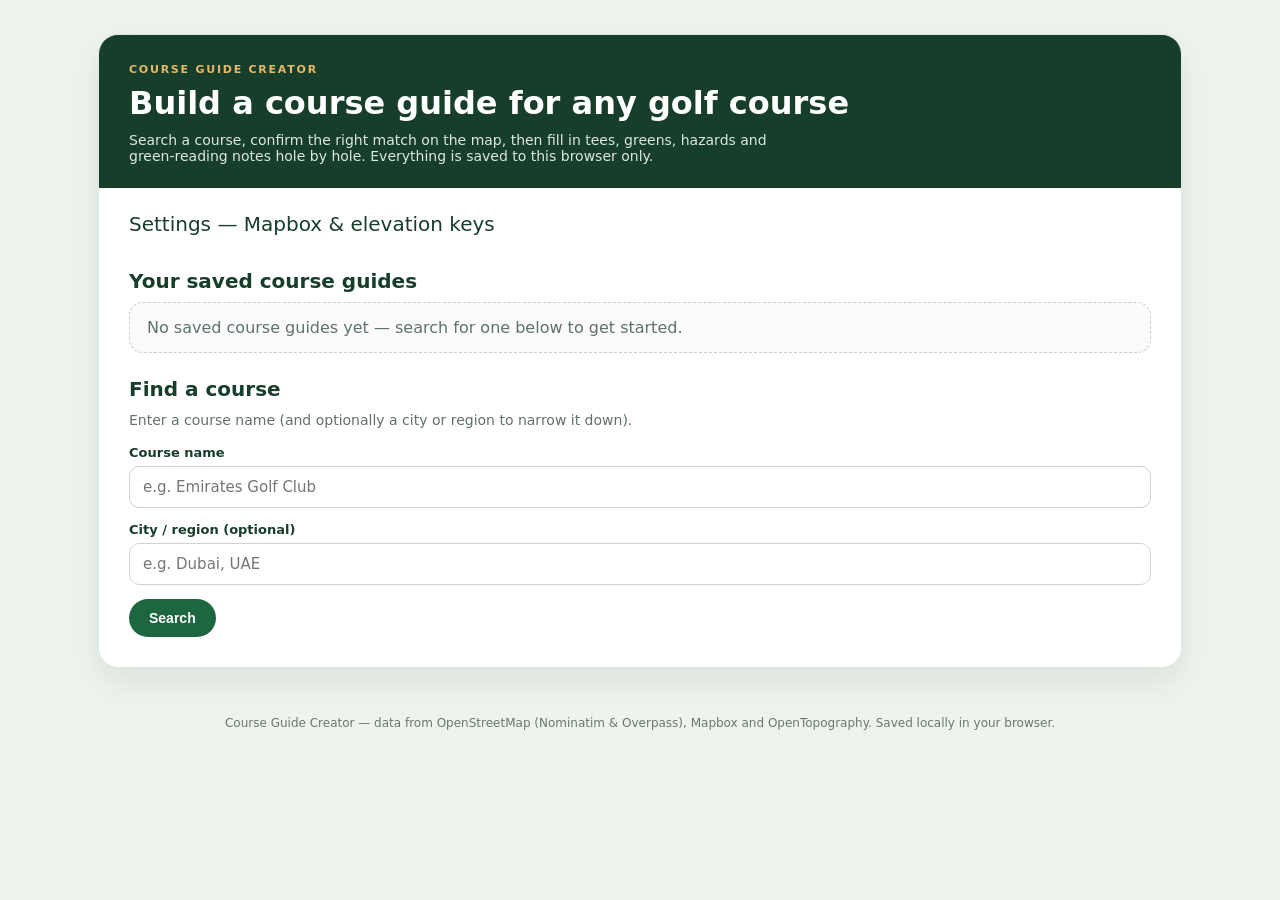
<file: index.html>
<!doctype html>
<html lang="en">
<head>
<meta charset="utf-8" />
<meta name="viewport" content="width=device-width, initial-scale=1" />
<title>Course Guide Creator</title>
<meta name="description" content="Build a detailed course guide for any golf course — search, confirm, and map tees, greens and hazards." />
<link rel="manifest" href="manifest.json" />
<meta name="theme-color" content="#173d2b" />
<link rel="icon" href="icons/icon-192.png" />
<link rel="stylesheet" href="https://api.mapbox.com/mapbox-gl-js/v3.6.0/mapbox-gl.css" />
<script src="https://api.mapbox.com/mapbox-gl-js/v3.6.0/mapbox-gl.js"></script>
<link rel="stylesheet" href="css/styles.css" />
</head>
<body>
<div class="shell">

  <div class="card">
    <div class="hero">
      <div class="kicker">Course Guide Creator</div>
      <h1>Build a course guide for any golf course</h1>
      <p class="lead">Search a course, confirm the right match on the map, then fill in tees, greens, hazards and
        green-reading notes hole by hole. Everything is saved to this browser only.</p>
    </div>
    <div class="content">

      <details class="section" id="settings-section">
        <summary class="section-title" style="cursor:pointer; display:inline;">Settings — Mapbox &amp; elevation keys</summary>
        <p class="section-copy">These are free API keys you create yourself. They're stored only in this browser's
          local storage, never committed to the repo. Get a Mapbox public token at
          <a href="https://account.mapbox.com/" target="_blank" rel="noopener">account.mapbox.com</a> (restrict it to
          your GitHub Pages domain) and an OpenTopography key at
          <a href="https://opentopography.org/" target="_blank" rel="noopener">opentopography.org</a> (optional —
          only needed for elevation data).</p>
        <form id="settings-form" class="search-form">
          <div class="field">
            <label for="mapbox-token">Mapbox public token</label>
            <input id="mapbox-token" type="text" placeholder="pk.eyJ1Ijoi..." autocomplete="off" />
          </div>
          <div class="field">
            <label for="opentopo-key">OpenTopography API key (optional)</label>
            <input id="opentopo-key" type="text" placeholder="Leave blank to skip elevation" autocomplete="off" />
          </div>
          <div style="display:flex; align-items:center; gap:12px;">
            <button class="btn" type="submit">Save settings</button>
            <span id="settings-status" style="color:#237044; font-size:13px; font-weight:700;"></span>
          </div>
        </form>
      </details>

      <div class="section">
        <h2 class="section-title">Your saved course guides</h2>
        <div id="my-courses"></div>
      </div>

      <!-- SEARCH VIEW -->
      <div id="view-search" class="section">
        <h2 class="section-title">Find a course</h2>
        <p class="section-copy">Enter a course name (and optionally a city or region to narrow it down).</p>
        <form id="search-form" class="search-form">
          <div class="field">
            <label for="course-name">Course name</label>
            <input id="course-name" type="text" placeholder="e.g. Emirates Golf Club" required />
          </div>
          <div class="field">
            <label for="location">City / region (optional)</label>
            <input id="location" type="text" placeholder="e.g. Dubai, UAE" />
          </div>
          <div style="display:flex; align-items:center; gap:12px;">
            <button class="btn" id="search-submit" type="submit">Search</button>
            <span id="search-status" style="font-size:13px; color:#607267;"></span>
          </div>
        </form>
      </div>

      <!-- CONFIRMATION VIEW -->
      <div id="view-confirm" class="section" style="display:none;">
        <h2 class="section-title">Confirm the right course</h2>
        <p class="section-copy">We found more than one match for "<span id="confirm-course-name"></span>" — pick the
          right one before we build the guide.</p>
        <div id="confirm-candidates"></div>
        <div style="margin-top:14px;">
          <button class="btn secondary" id="back-to-search" type="button">&larr; Back to search</button>
        </div>
      </div>

      <!-- RESULTS VIEW -->
      <div id="view-results" class="section" style="display:none;">
        <div style="display:flex; justify-content:space-between; align-items:baseline; flex-wrap:wrap; gap:10px;">
          <div>
            <h2 class="section-title" id="results-course-name" style="margin-bottom:2px;"></h2>
            <p class="section-copy" id="results-location" style="margin:0;"></p>
          </div>
          <div style="display:flex; gap:8px;">
            <a class="btn secondary" id="results-builder-link" href="#">Hole builder</a>
                        <a class="btn secondary" id="results-guide-link" href="#">Course guide booklet</a>
            <a class="btn" id="results-play-link" href="#">Play this course &rarr;</a>
          </div>
        </div>

        <div class="section">
          <h3 class="section-title" style="font-size:16px;">Map</h3>
          <div class="map-card">
            <div id="results-map" class="map-canvas"></div>
          </div>
        </div>

        <div class="section">
          <h3 class="section-title" style="font-size:16px;">Boundary</h3>
          <div id="results-boundary-panel"></div>
        </div>

        <div class="section">
          <h3 class="section-title" style="font-size:16px;">Elevation</h3>
          <div id="results-elevation-panel"></div>
        </div>

        <div class="section">
          <h3 class="section-title" style="font-size:16px;">Scorecard</h3>
          <div id="results-scorecard"></div>
        </div>

        <div class="section">
          <h3 class="section-title" style="font-size:16px;">Hole-by-hole verification</h3>
          <div id="results-verification"></div>
        </div>
      </div>

    </div>
  </div>

  <footer class="app-footer">Course Guide Creator — data from OpenStreetMap (Nominatim &amp; Overpass), Mapbox and OpenTopography. Saved locally in your browser.</footer>
</div>

<script src="js/config.js"></script>
<script src="js/storage.js"></script>
<script src="js/geocode.js"></script>
<script src="js/course-db.js"></script>
<script src="js/elevation.js"></script>
<script src="js/maps.js"></script>
<script src="js/scorecard.js"></script>
<script src="js/verification.js"></script>
<script src="js/app.js"></script>
<script>
  if ("serviceWorker" in navigator) {
    window.addEventListener("load", () => navigator.serviceWorker.register("sw.js").catch(() => {}));
  }
</script>
</body>
</html>
</file>
<file: css/styles.css>
/* Course Guide Creator — shared design system
   Carried over from the original Replit build: dark green + amber palette,
   card-based layout, color-coded status pills. */

:root {
  --green-900: #173d2b;
  --green-700: #1c6740;
  --green-600: #237044;
  --green-100: #dff1e2;
  --green-50: #eef8ef;
  --amber-700: #a56a27;
  --amber-600: #916019;
  --amber-100: #ffe8bd;
  --amber-50: #fff9ed;
  --red-700: #b23926;
  --red-100: #fbe3df;
  --blue-700: #235aa3;
  --blue-100: #e3edfb;
  --ink: #25372b;
  --muted: #607267;
  --muted-2: #68776d;
  --border: #dce7de;
  --border-2: #e6ece7;
  --bg: #eef3ee;
  --card: #ffffff;
  --radius-lg: 20px;
  --radius-md: 14px;
  --radius-sm: 10px;
  --shadow: 0 14px 34px rgba(23, 61, 43, .09);
  --font-display: 'Oswald', 'Arial Narrow', sans-serif;
  --parchment: #faf7ee;
  --parchment-border: #ddd3b4;
}

* { box-sizing: border-box; }

html, body {
  margin: 0;
  background: var(--bg);
  color: var(--ink);
  font-family: Inter, ui-sans-serif, system-ui, -apple-system, "Segoe UI", sans-serif;
}

.shell {
  max-width: 1120px;
  margin: 34px auto;
  padding: 0 18px 60px;
}

.shell-narrow { max-width: 760px; }

a { color: var(--green-700); text-decoration: none; }
a:hover { text-decoration: underline; }

.card {
  background: var(--card);
  border: 1px solid var(--border);
  border-radius: var(--radius-lg);
  box-shadow: var(--shadow);
  overflow: hidden;
  margin-bottom: 24px;
}

.hero {
  background: var(--green-900);
  color: #fff;
  padding: 28px 30px 24px;
}

.kicker {
  color: #e7b867;
  font-size: 11px;
  text-transform: uppercase;
  letter-spacing: .16em;
  font-weight: 800;
  margin-bottom: 9px;
}

.hero h1 { margin: 0; font-size: 32px; line-height: 1.15; }
.hero p.lead { color: #dce9df; margin: 10px 0 0; font-size: 14px; max-width: 640px; }

.content { padding: 24px 30px 30px; }

.section { margin-top: 24px; }
.section:first-child { margin-top: 0; }
.section-title { color: var(--green-900); font-size: 20px; margin: 0 0 9px; }
.section-copy { color: var(--muted); font-size: 14px; line-height: 1.55; margin: 0 0 14px; }

/* Search form */
.search-form { display: grid; gap: 14px; }
.field label { display: block; font-weight: 700; font-size: 13px; color: var(--green-900); margin-bottom: 6px; }
.field input, .field select, .field textarea {
  width: 100%; padding: 11px 13px; border: 1px solid #ccd6cd; border-radius: 10px;
  font-size: 15px; font-family: inherit; background: #fff;
}
.field input:focus, .field select:focus, .field textarea:focus { outline: 2px solid var(--green-600); outline-offset: 1px; }
.btn {
  border: 0; border-radius: 999px; padding: 11px 20px; background: var(--green-700);
  color: #fff; cursor: pointer; font-weight: 800; font-size: 14px; white-space: nowrap;
  display: inline-flex; align-items: center; gap: 6px;
}
.btn:hover { background: var(--green-900); }
.btn.secondary { background: #fff; color: var(--green-700); border: 1px solid var(--border); }
.btn.secondary:hover { background: var(--green-50); }
.btn.secondary.active { border-color: var(--green-700); background: var(--green-50); color: var(--green-700); }
.btn.small { padding: 7px 14px; font-size: 13px; }
.btn[disabled] { opacity: .55; cursor: default; }

/* Candidate / confirmation cards */
.candidate {
  display: flex; justify-content: space-between; align-items: center; gap: 20px;
  padding: 16px; margin-top: 12px; border: 1px solid var(--border-2); border-radius: var(--radius-md);
  background: #fbfefb; flex-wrap: wrap;
}
.candidate:first-child { margin-top: 0; }
.candidate h3 { color: var(--green-900); font-size: 16px; margin: 4px 0; }
.candidate .coords { color: var(--muted-2); font-size: 13px; margin: 0; }
.candidate .label { color: var(--amber-700); font-size: 10px; font-weight: 800; letter-spacing: .14em; text-transform: uppercase; }

/* Status pills */
.pill {
  display: inline-flex; align-items: center; width: max-content; border-radius: 999px;
  padding: 4px 9px; font-size: 10px; line-height: 1.1; font-weight: 800; white-space: nowrap; gap: 5px;
}
.pill::before { content: ""; width: 6px; height: 6px; border-radius: 50%; background: currentColor; }
.pill-verified { color: var(--green-600); background: var(--green-100); }
.pill-candidate { color: var(--amber-600); background: var(--amber-100); }
.pill-empty { color: #738078; background: #edf0ed; }

/* Metrics grid */
.metrics { display: grid; grid-template-columns: repeat(4, 1fr); gap: 10px; }
.metric { background: #fbfdfb; border: 1px solid #e2ebe3; border-radius: var(--radius-sm); padding: 11px 12px; }
.metric-label { display: block; color: #738078; font-size: 10px; text-transform: uppercase; letter-spacing: .08em; font-weight: 800; margin-bottom: 7px; }
.metric-value { color: var(--green-900); font-size: 15px; font-weight: 800; }

/* Scorecard */
.scorecard-halves { display: grid; grid-template-columns: 1fr 1fr; gap: 24px; }
.scorecard-half-title { color: var(--green-900); font-weight: 800; font-size: 15px; margin-bottom: 8px; }
table.data { width: 100%; border-collapse: collapse; font-size: 13px; }
table.data th, table.data td { padding: 9px 10px; border-bottom: 1px solid var(--border-2); text-align: left; }
table.data th { color: #718076; font-size: 10px; text-transform: uppercase; letter-spacing: .08em; font-weight: 800; }
table.data td:not(:first-child), table.data th:not(:first-child) { text-align: right; }
table.data th:last-child, table.data td:last-child { text-align: left; }
table.data tfoot td { background: var(--green-50); color: var(--green-900); font-weight: 800; border-bottom: 0; }
.row-verified { background: var(--green-50); }
.row-official { background: #fbfefb; }
.row-candidate { background: var(--amber-50); }
.row-empty { background: #fafbfa; color: #87938b; }
.grand-total {
  background: var(--green-900); color: #fff; border-radius: 12px; padding: 17px 19px;
  display: flex; justify-content: space-between; align-items: center; gap: 12px;
}
.grand-label { font-size: 12px; text-transform: uppercase; letter-spacing: .08em; opacity: .76; }
.grand-value { font-size: 23px; font-weight: 800; }
.par-chip { display: inline-block; min-width: 46px; text-align: center; padding: 4px 7px; border-radius: 999px; font-size: 11px; font-weight: 800; }
.par-3 { color: #22653d; background: #e1f1e4; }
.par-4 { color: #255275; background: #e2eef8; }
.par-5 { color: #88521d; background: #f9e9d2; }

/* Verification table */
.table-wrap { max-height: 600px; overflow: auto; border-top: 1px solid var(--border-2); border-radius: 0 0 var(--radius-md) var(--radius-md); }
table.verify { width: 100%; min-width: 820px; border-collapse: separate; border-spacing: 0; font-size: 13px; }
table.verify th {
  position: sticky; top: 0; z-index: 2; background: var(--green-900); color: #fff;
  padding: 11px 10px; text-align: left; font-size: 10px; text-transform: uppercase; letter-spacing: .07em;
}
table.verify td { padding: 10px; border-bottom: 1px solid var(--border-2); vertical-align: middle; }
table.verify .hole-number { color: var(--green-900); font-size: 15px; font-weight: 900; }
table.verify tr.row-verified td:first-child { border-left: 3px solid var(--green-600); }
table.verify tr.row-official td:first-child { border-left: 3px solid #3c9a5d; }
table.verify tr.row-candidate td:first-child { border-left: 3px solid #e2a33a; }
table.verify tr.row-empty td:first-child { border-left: 3px solid #b8c0b9; }
.legend-row { display: flex; flex-wrap: wrap; gap: 8px 16px; margin: 14px 0 0; color: var(--muted-2); font-size: 12px; }

/* Map */
.map-card { border: 1px solid var(--border-2); border-radius: var(--radius-md); overflow: hidden; background: #f7faf7; }
.map-canvas { width: 100%; height: 420px; }
.map-canvas.tall { height: 560px; }
.map-caption { color: var(--muted-2); font-size: 12px; line-height: 1.5; padding: 10px 13px; }

/* Panels (elevation, errors, notes) */
.panel { border-radius: var(--radius-md); padding: 15px 17px; border: 1px solid var(--border); background: #fbfefb; }
.panel-amber { background: var(--amber-50); border-left: 4px solid var(--amber-600); }
.panel-green { background: var(--green-50); border-left: 4px solid var(--green-600); }
.panel-red { border: 1px solid #efc2bc; border-left: 4px solid var(--red-700); background: #fff1ef; color: #7d3228; }
.panel-muted { background: #fafbfa; border: 1px dashed #c6d0c8; color: var(--muted); }

/* Legend swatches used in hole builder */
.legend-pill { color: var(--muted-2); background: #edf0ed; }
.legend-tee { color: var(--muted-2); background: #edf0ed; }
.legend-lz { color: var(--amber-600); background: var(--amber-100); }
.legend-bunker { color: #8e711e; background: #fff1b9; }
.legend-green { color: var(--green-600); background: var(--green-100); }
.legend-path { color: var(--red-700); background: var(--red-100); }
.legend-high { color: var(--red-700); background: var(--red-100); }
.legend-low { color: var(--blue-700); background: var(--blue-100); }

/* Hole builder layout */
.builder-layout { display: grid; grid-template-columns: minmax(0, 1fr) 320px; gap: 18px; align-items: start; }
.builder-panel { border: 1px solid var(--border); border-radius: var(--radius-md); padding: 16px; background: #fff; }
.mode-tabs { display: flex; gap: 8px; margin-bottom: 14px; flex-wrap: wrap; }
.mode-tab {
  border: 1px solid var(--border); background: #fff; color: var(--green-900); border-radius: 999px;
  padding: 8px 14px; font-weight: 800; font-size: 13px; cursor: pointer;
}
.mode-tab.active { background: var(--green-900); color: #fff; border-color: var(--green-900); }
.marker-modes { display: grid; gap: 8px; margin-bottom: 14px; }
.marker-mode-btn {
  text-align: left; border: 1px solid var(--border); background: #fff; border-radius: 10px; padding: 10px 12px;
  font-weight: 700; font-size: 13px; cursor: pointer; display: flex; align-items: center; gap: 8px;
}
.marker-mode-btn.active { border-color: var(--green-700); background: var(--green-50); }
.swatch { width: 11px; height: 11px; border-radius: 50%; display: inline-block; }
.swatch-tee { background: #4b5a52; }
.swatch-lz { background: var(--amber-600); }
.swatch-bunker { background: #c9a227; }
.swatch-green { background: var(--green-600); }
.swatch-high { background: var(--red-700); }
.swatch-low { background: var(--blue-700); }

.field-row { display: grid; grid-template-columns: 1fr 1fr; gap: 10px; }

footer.app-footer { text-align: center; color: var(--muted-2); font-size: 12px; padding: 24px 0 8px; }

@media (max-width: 900px) {
  .builder-layout { grid-template-columns: 1fr; }
  .metrics { grid-template-columns: repeat(2, 1fr); }
  .scorecard-halves { grid-template-columns: 1fr; }
  .field-row { grid-template-columns: 1fr; }
}


/* Course guide booklet (guide.html) */

/* Cover page — round 7: a real yardage-book opens with a cover, not a
   hole. Totals come straight from Scorecard.build(), nothing invented. */
.guide-cover {
  background: linear-gradient(165deg, var(--green-900) 0%, #0f2a1d 100%);
  color: #fff; border-radius: var(--radius-lg); box-shadow: var(--shadow);
  padding: 42px 38px 34px; margin-bottom: 18px; position: relative; overflow: hidden;
}
.guide-cover::after {
  content: ""; position: absolute; inset: 0; pointer-events: none;
  background-image: radial-gradient(circle at 86% 12%, rgba(226,184,103,.16), transparent 55%);
}
.guide-cover-kicker { color: #e7b867; font-size: 12px; text-transform: uppercase; letter-spacing: .22em; font-weight: 800; margin-bottom: 16px; position: relative; }
.guide-cover-name { font-family: var(--font-display); font-weight: 600; font-size: 42px; line-height: 1.08; text-transform: uppercase; margin: 0 0 22px; max-width: 700px; position: relative; }
.guide-cover-stats { display: flex; flex-wrap: wrap; gap: 10px 30px; position: relative; }
.guide-cover-stat-label { display: block; font-size: 10px; text-transform: uppercase; letter-spacing: .12em; color: #bcd3c2; font-weight: 700; margin-bottom: 5px; }
.guide-cover-stat-value { font-family: var(--font-display); font-size: 23px; font-weight: 600; color: #fff; }
.guide-cover-foot { margin-top: 28px; font-size: 11.5px; color: #a9c3b0; position: relative; }

/* Legend — round 7: once-per-booklet key, built from the record's own
   tee names/colors, matching the "include a legend" convention every
   real yardage book uses. */
.guide-legend {
  background: var(--card); border: 1px solid var(--border); border-radius: var(--radius-lg);
  box-shadow: var(--shadow); padding: 20px 26px; margin-bottom: 18px;
}
.guide-legend-title { font-family: var(--font-display); font-size: 14px; text-transform: uppercase; letter-spacing: .1em; color: var(--green-900); margin: 0 0 14px; }
.legend-grid { display: flex; flex-wrap: wrap; gap: 10px 26px; }
.legend-item { display: flex; align-items: center; gap: 8px; font-size: 12.5px; color: var(--ink); }
.legend-swatch { width: 15px; height: 15px; border-radius: 4px; flex: 0 0 auto; display: inline-block; border: 1px solid rgba(0,0,0,.12); }
.legend-dot { width: 11px; height: 11px; border-radius: 50%; flex: 0 0 auto; border: 1.5px solid #fff; box-shadow: 0 0 0 1px rgba(0,0,0,.25); }

.booklet { display: flex; flex-direction: column; gap: 18px; }
.hole-page {
     background: var(--parchment); border: 1px solid var(--parchment-border); border-radius: var(--radius-lg);
     box-shadow: var(--shadow); padding: 22px 26px;
}
.hole-page-header { display: flex; justify-content: space-between; align-items: baseline; flex-wrap: wrap; gap: 8px; margin-bottom: 14px; }
.hole-page-num { font-family: var(--font-display); color: var(--green-900); font-size: 32px; font-weight: 600; }
.hole-page-meta { color: var(--muted); font-size: 13px; margin-top: 4px; }
.hole-page-meta .par-chip { margin-right: 7px; vertical-align: middle; }
.hole-page-tees { color: var(--muted-2); font-size: 12px; text-align: right; }
.hole-page-images { display: flex; gap: 16px; flex-wrap: wrap; margin-bottom: 16px; }
.hole-image-wrap { flex: 1 1 420px; min-width: 300px; }
.hole-image-wrap img { width: 100%; height: auto; border-radius: var(--radius-md); border: 1px solid var(--border-2); display: block; }
.image-caption { color: var(--muted-2); font-size: 11px; line-height: 1.5; margin-top: 6px; }
.green-card { flex: 0 0 240px; width: 240px; }
.green-card img { width: 100%; height: auto; border-radius: var(--radius-md); border: 1px solid var(--border-2); display: block; }
.green-card-stats { display: flex; gap: 14px; margin-top: 8px; font-size: 13px; color: var(--green-900); }
.green-card-slope { font-size: 11.5px; color: var(--muted); line-height: 1.5; margin-top: 8px; }
.slope-unsurveyed { border-left: 3px dashed var(--border-2); padding-left: 8px; }
table.guide-distances { margin-top: 4px; }
table.guide-distances .row-green td { background: var(--green-50); font-weight: 700; }
.guide-footnote { color: var(--muted-2); font-size: 11px; margin: 8px 0 0; }

@media print {
     body { background: #fff; }
     .no-print { display: none !important; }
     .shell { max-width: none; margin: 0; padding: 0; }
     .booklet { gap: 0; }
     .guide-cover, .guide-legend {
            border-radius: 0; box-shadow: none; break-after: page; page-break-after: always;
     }
     .guide-cover { padding: 26mm 16mm; }
     .guide-legend { padding: 16mm; border: none; }
     .hole-page {
            box-shadow: none; border: none; border-radius: 0;
            padding: 14mm 12mm; break-after: page; page-break-after: always;
     }
     .hole-page:last-child { break-after: auto; page-break-after: auto; }
     .hole-page-images { flex-wrap: nowrap; }
     .green-card { flex: 0 0 180px; width: 180px; }
}
</file>
